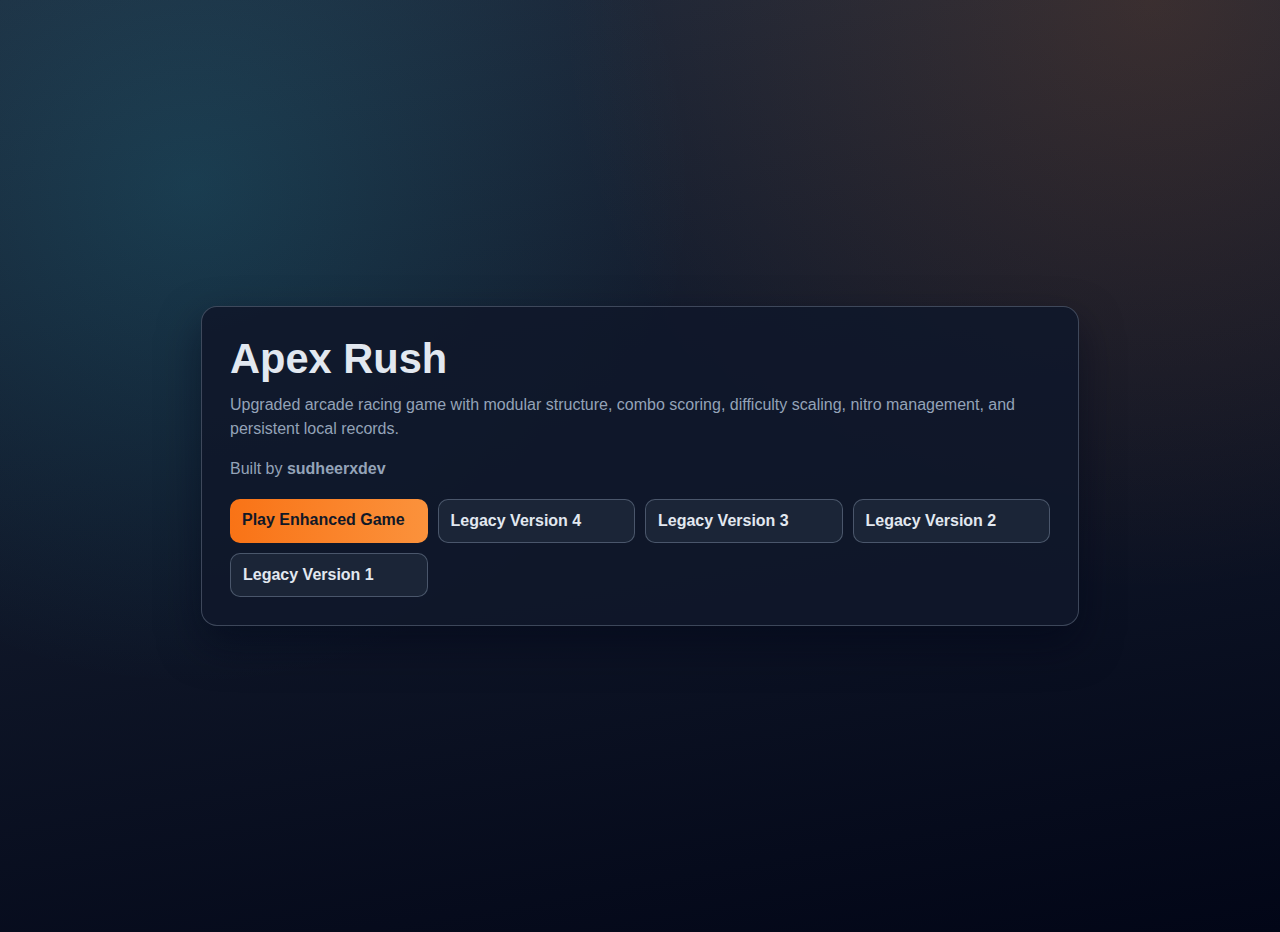
<file: index.html>
<!DOCTYPE html>
<html lang="en">
<head>
  <meta charset="utf-8">
  <meta name="viewport" content="width=device-width, initial-scale=1">
  <title>Car Game | Apex Rush</title>
  <style>
    body {
      margin: 0;
      min-height: 100vh;
      font-family: "Trebuchet MS", Arial, sans-serif;
      color: #e2e8f0;
      background:
        radial-gradient(circle at 15% 20%, rgba(34, 211, 238, 0.15), transparent 38%),
        radial-gradient(circle at 90% 0%, rgba(249, 115, 22, 0.15), transparent 40%),
        linear-gradient(170deg, #1e293b, #020617);
      display: grid;
      place-items: center;
      padding: 16px;
    }

    main {
      width: min(820px, 95vw);
      padding: 28px;
      border-radius: 16px;
      border: 1px solid rgba(148, 163, 184, 0.35);
      background: rgba(15, 23, 42, 0.9);
      box-shadow: 0 18px 40px rgba(2, 6, 23, 0.5);
    }

    h1 {
      margin: 0 0 10px;
      font-size: clamp(1.6rem, 4vw, 2.6rem);
    }

    p {
      margin: 0 0 16px;
      color: #94a3b8;
      line-height: 1.5;
    }

    .link-grid {
      display: grid;
      gap: 10px;
      grid-template-columns: repeat(auto-fit, minmax(180px, 1fr));
      margin-top: 18px;
    }

    a {
      display: block;
      border: 1px solid rgba(148, 163, 184, 0.4);
      background: rgba(30, 41, 59, 0.8);
      color: #e2e8f0;
      border-radius: 10px;
      text-decoration: none;
      padding: 12px;
      font-weight: 700;
    }

    a:hover {
      border-color: #22d3ee;
      transform: translateY(-1px);
    }

    .primary {
      border: none;
      background: linear-gradient(90deg, #f97316, #fb923c);
      color: #111827;
    }
  </style>
</head>
<body>
  <main>
    <h1>Apex Rush</h1>
    <p>
      Upgraded arcade racing game with modular structure, combo scoring, difficulty scaling, nitro management,
      and persistent local records.
    </p>
    <p>Built by <strong>sudheerxdev</strong></p>

    <div class="link-grid">
      <a class="primary" href="game.html">Play Enhanced Game</a>
      <a href="v4.final.html">Legacy Version 4</a>
      <a href="v3.hills.html">Legacy Version 3</a>
      <a href="v2.curves.html">Legacy Version 2</a>
      <a href="v1.straight.html">Legacy Version 1</a>
    </div>
  </main>
</body>
</html>
</file>
